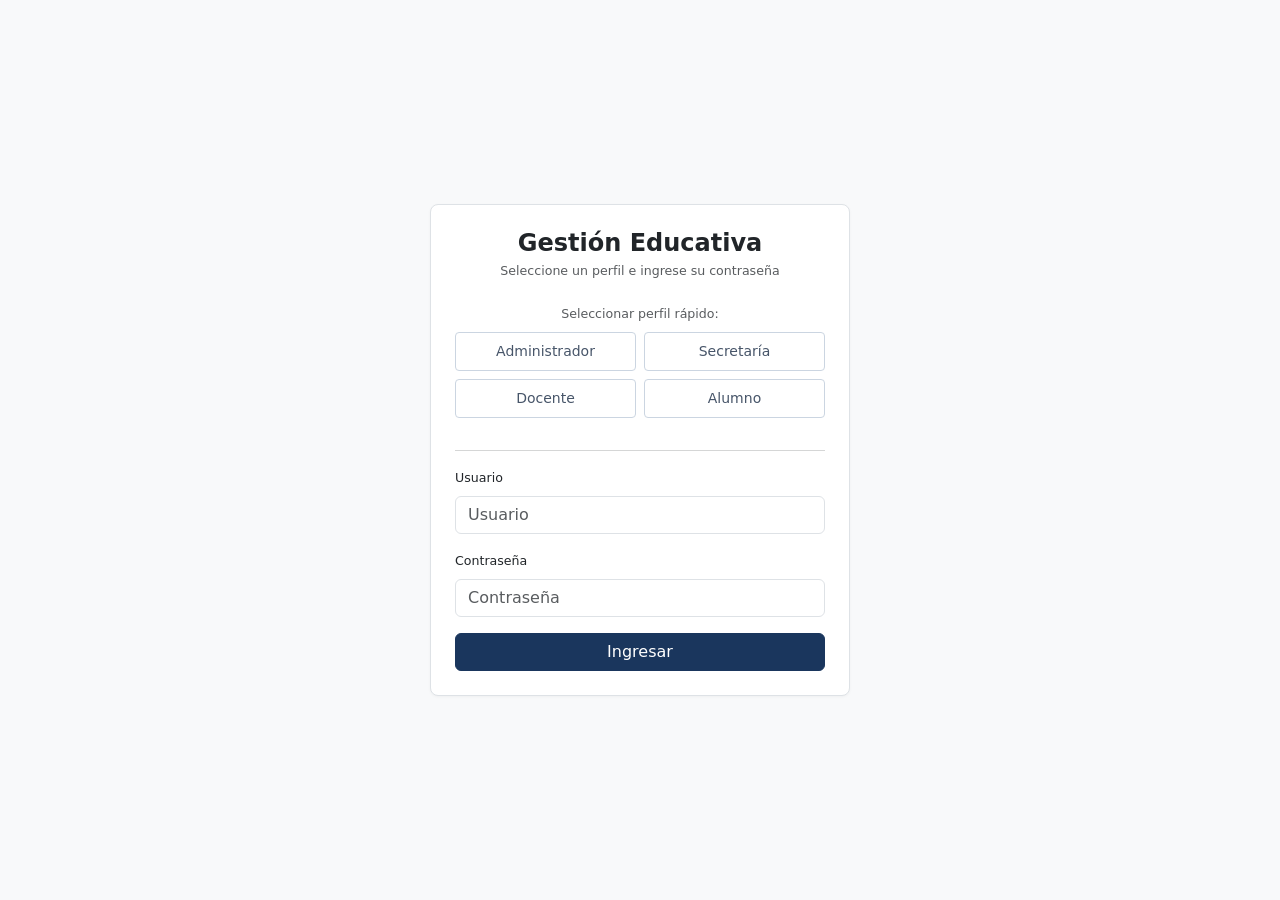
<file: index.html>
<!DOCTYPE html>
<html lang="es">
<head>
  <meta charset="UTF-8">
  <meta name="viewport" content="width=device-width, initial-scale=1.0">
  <title>Sistema de Gestión Educativa</title>
  <!-- Bootstrap 5 CSS -->
  <link href="https://cdn.jsdelivr.net/npm/bootstrap@5.3.2/dist/css/bootstrap.min.css" rel="stylesheet">
  <!-- Estilos Personalizados -->
  <link rel="stylesheet" href="css/styles.css">
</head>
<body class="bg-light">

  <!-- CONTENEDOR DE LOGIN MINIMALISTA -->
  <div id="login-container" class="container d-flex align-items-center justify-content-center min-vh-100">
    <div class="card shadow-sm border p-4 w-100" style="max-width: 420px;">
      <div class="text-center mb-4">
        <h2 class="h4 fw-bold mb-1">Gestión Educativa</h2>
        <p class="text-muted small mb-0">Seleccione un perfil e ingrese su contraseña</p>
      </div>

      <!-- BOTONES DE SELECCIÓN DE USUARIO -->
      <div class="mb-3">
        <label class="form-label small text-muted d-block text-center mb-2">Seleccionar perfil rápido:</label>
        <div class="row g-2">
          <div class="col-6">
            <button type="button" class="btn btn-outline-secondary btn-sm w-100 py-2 quick-user-btn" data-user="admin">
              Administrador
            </button>
          </div>
          <div class="col-6">
            <button type="button" class="btn btn-outline-secondary btn-sm w-100 py-2 quick-user-btn" data-user="secretaria">
              Secretaría
            </button>
          </div>
          <div class="col-6">
            <button type="button" class="btn btn-outline-secondary btn-sm w-100 py-2 quick-user-btn" data-user="docente">
              Docente
            </button>
          </div>
          <div class="col-6">
            <button type="button" class="btn btn-outline-secondary btn-sm w-100 py-2 quick-user-btn" data-user="alumno">
              Alumno
            </button>
          </div>
        </div>
      </div>

      <hr class="my-3 text-muted opacity-25">

      <form id="login-form">
        <div class="mb-3">
          <label for="username" class="form-label small">Usuario</label>
          <input type="text" class="form-control" id="username" placeholder="Usuario" required autocomplete="username">
        </div>
        <div class="mb-3">
          <label for="password" class="form-label small">Contraseña</label>
          <input type="password" class="form-control" id="password" placeholder="Contraseña" required autocomplete="current-password">
        </div>
        <div id="login-error" class="alert alert-danger d-none py-2 small" role="alert"></div>
        <button type="submit" class="btn btn-primary w-100">Ingresar</button>
      </form>
    </div>
  </div>

  <!-- APLICACIÓN PRINCIPAL (DASHBOARD MINIMALISTA) -->
  <div id="app-container" class="d-none min-vh-100 d-flex flex-column">
    <!-- Navbar Superior -->
    <nav class="navbar navbar-expand-lg navbar-dark bg-dark px-3">
      <a class="navbar-brand fw-bold" href="#" id="app-title">Gestión Escolar</a>
      <div class="ms-auto d-flex align-items-center">
        <span class="text-light me-3 small" id="user-display-info">Rol: -</span>
        <button id="btn-logout" class="btn btn-outline-light btn-sm">Cerrar Sesión</button>
      </div>
    </nav>

    <div class="container-fluid flex-grow-1 d-flex">
      <div class="row flex-grow-1 w-100 m-0">
        <!-- Sidebar Dinámico -->
        <nav id="sidebar" class="col-md-3 col-lg-2 d-md-block bg-white sidebar border-end py-3">
          <div class="position-sticky">
            <ul id="sidebar-menu" class="nav flex-column gap-1">
              <!-- Se inyecta dinámicamente -->
            </ul>
          </div>
        </nav>

        <!-- Área de Contenido Principal -->
        <main class="col-md-9 ms-sm-auto col-lg-10 px-md-4 py-4" id="main-content-area">
          <!-- Banner de Bienvenida -->
          <div id="welcome-banner" class="alert alert-light border shadow-sm mb-4 d-flex justify-content-between align-items-center">
            <div>
              <h5 class="fw-bold mb-1" id="welcome-title">Bienvenido/a</h5>
              <p class="text-muted small mb-0" id="welcome-subtitle">Plataforma Institucional de Gestión Escolar</p>
            </div>
            <span class="badge badge-soft-dark small px-3 py-2" id="current-date-badge"></span>
          </div>

          <!-- Contenido dinámico de las vistas -->
          <div id="view-content"></div>
        </main>
      </div>
    </div>
  </div>

  <!-- MODAL GENÉRICO PARA FORMULARIOS -->
  <div class="modal fade" id="crudModal" tabindex="-1" aria-hidden="true">
    <div class="modal-dialog modal-dialog-centered">
      <div class="modal-content">
        <div class="modal-header">
          <h5 class="modal-title" id="crudModalLabel">Registro</h5>
          <button type="button" class="btn-close" data-bs-dismiss="modal" aria-label="Cerrar"></button>
        </div>
        <div class="modal-body">
          <form id="crudForm">
            <div id="modalFormFields"></div>
            <div class="d-flex justify-content-end gap-2 mt-4">
              <button type="button" class="btn btn-secondary btn-sm" data-bs-dismiss="modal">Cancelar</button>
              <button type="submit" class="btn btn-primary btn-sm">Guardar</button>
            </div>
          </form>
        </div>
      </div>
    </div>
  </div>

  <!-- TOAST CONTAINER PARA NOTIFICACIONES FLOTANTES -->
  <div class="toast-container position-fixed bottom-0 end-0 p-3">
    <div id="appToast" class="toast align-items-center text-white bg-dark border-0 shadow" role="alert" aria-live="assertive" aria-atomic="true">
      <div class="d-flex">
        <div class="toast-body" id="toastMessage">
          Acción completada con éxito.
        </div>
        <button type="button" class="btn-close btn-close-white me-2 m-auto" data-bs-dismiss="toast" aria-label="Cerrar"></button>
      </div>
    </div>
  </div>

  <!-- Bootstrap 5 JS Bundle -->
  <script src="https://cdn.jsdelivr.net/npm/bootstrap@5.3.2/dist/js/bootstrap.bundle.min.js"></script>
  <!-- Scripts de la aplicación -->
  <script src="js/config.js"></script>
  <script src="js/mockApi.js"></script>
  <script src="js/api.js"></script>
  <script src="js/app.js"></script>
</body>
</html>
</file>
<file: css/styles.css>
body {
  font-family: system-ui, -apple-system, "Segoe UI", Roboto, "Helvetica Neue", Arial, sans-serif;
  font-size: 0.9rem;
  color: #2b2d42;
  background-color: #f8f9fa;
}

/* Navbar Principal */
.navbar {
  background-color: #1a365d !important;
  box-shadow: 0 2px 4px rgba(0,0,0,0.08);
}

.user-badge {
  background-color: rgba(255, 255, 255, 0.12);
  border: 1px solid rgba(255, 255, 255, 0.2);
  border-radius: 50rem;
  padding: 0.35rem 0.85rem;
  color: #e2e8f0;
  font-size: 0.825rem;
}

/* Sidebar y Menú Lateral */
#sidebar {
  min-height: calc(100vh - 56px);
  background-color: #ffffff;
}

.sidebar .nav-link {
  color: #4a5568;
  border-radius: 0.375rem;
  padding: 0.6rem 0.85rem;
  font-weight: 500;
  transition: all 0.15s ease-in-out;
  border-left: 3px solid transparent;
}

.sidebar .nav-link:hover {
  background-color: #f1f5f9;
  color: #1a365d;
}

.sidebar .nav-link.active {
  background-color: #e2e8f0 !important;
  color: #1a365d !important;
  font-weight: 600;
  border-left-color: #1a365d;
}

/* Tarjetas y Tablas */
.card {
  border: 1px solid #e2e8f0;
  border-radius: 0.5rem;
  box-shadow: 0 1px 3px rgba(0,0,0,0.04) !important;
}

.table {
  font-size: 0.875rem;
}

.table thead th {
  background-color: #f8fafc;
  color: #4a5568;
  font-weight: 600;
  text-transform: uppercase;
  font-size: 0.75rem;
  letter-spacing: 0.05em;
  border-bottom: 1px solid #e2e8f0;
  padding: 0.75rem 1rem;
}

.table tbody td {
  padding: 0.75rem 1rem;
  color: #2d3748;
}

.table-striped > tbody > tr:nth-of-type(odd) > * {
  background-color: rgba(248, 250, 252, 0.5);
}

/* Botones Principales y de Acción */
.btn-primary {
  background-color: #1a365d !important;
  border-color: #1a365d !important;
  font-weight: 500;
}

.btn-primary:hover, 
.btn-primary:focus {
  background-color: #0f2341 !important;
  border-color: #0f2341 !important;
}

.btn-outline-primary {
  color: #1a365d !important;
  border-color: #cbd5e1 !important;
}

.btn-outline-primary:hover {
  background-color: #1a365d !important;
  color: #ffffff !important;
}

.quick-user-btn {
  font-weight: 500;
  border-color: #cbd5e1;
  color: #475569;
}

.quick-user-btn:hover {
  background-color: #f1f5f9;
  border-color: #94a3b8;
  color: #1e293b;
}

/* Badges Soft (Estilo Suave Executive) */
.badge-soft-success {
  background-color: #dcfce7;
  color: #166534;
  border: 1px solid #bbf7d0;
}

.badge-soft-danger {
  background-color: #fee2e2;
  color: #991b1b;
  border: 1px solid #fecaca;
}

.badge-soft-warning {
  background-color: #fef3c7;
  color: #92400e;
  border: 1px solid #fde68a;
}

.badge-soft-info {
  background-color: #e0f2fe;
  color: #075985;
  border: 1px solid #bae6fd;
}

.badge-soft-dark {
  background-color: #f1f5f9;
  color: #0f172a;
  border: 1px solid #e2e8f0;
}

@media (max-width: 767.98px) {
  #sidebar {
    min-height: auto;
  }
}
</file>
